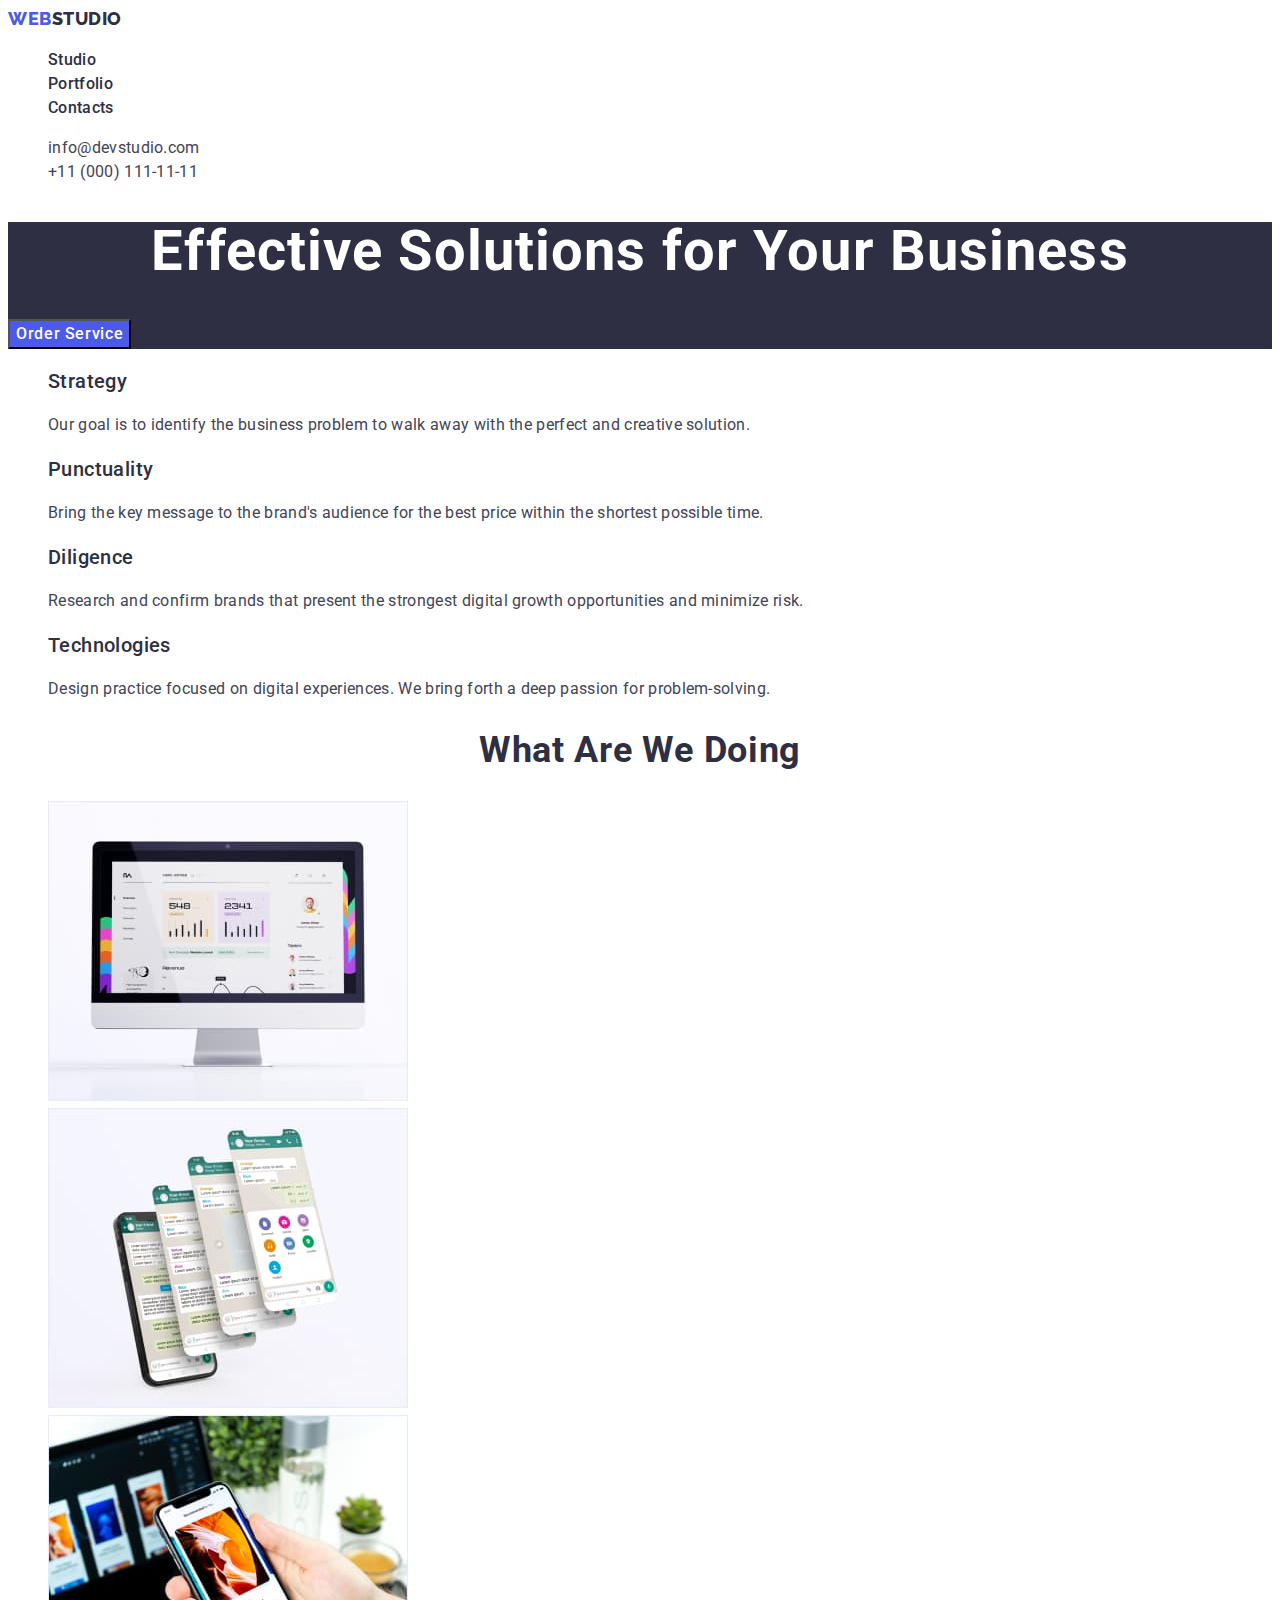
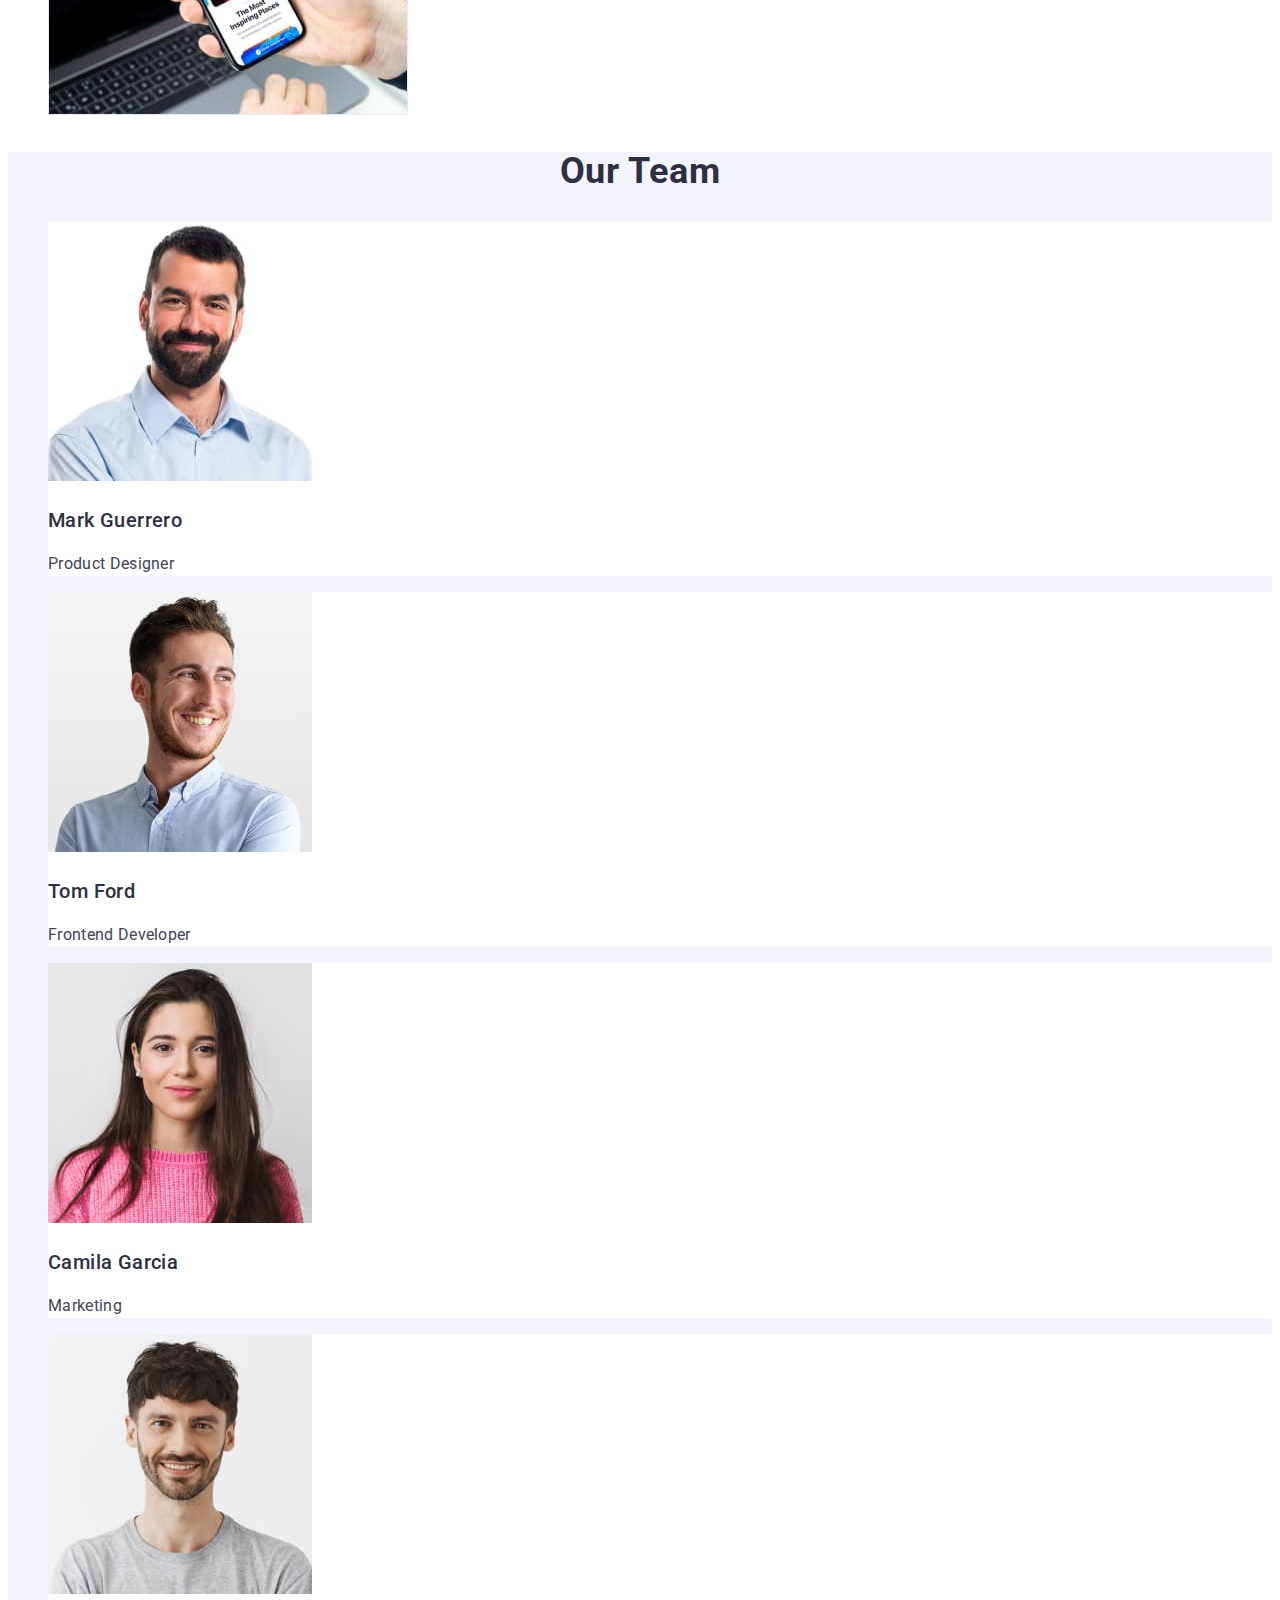
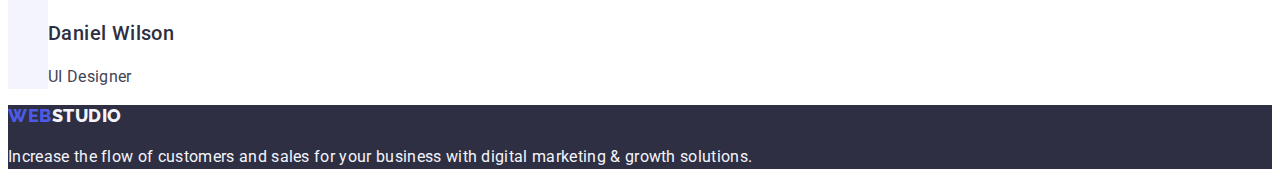
<file: index.html>
<!DOCTYPE html>
<html lang="en">
  <head>
    <meta charset="UTF-8" />
    <meta http-equiv="X-UA-Compatible" content="IE=edge" />
    <meta name="viewport" content="width=device-width, initial-scale=1.0" />
    <link rel="preconnect" href="https://fonts.googleapis.com" />
    <link rel="preconnect" href="https://fonts.gstatic.com" crossorigin />
    <link
      href="https://fonts.googleapis.com/css2?family=Raleway:wght@800&family=Roboto:wght@400;500;700&display=swap"
      rel="stylesheet"
    />
    <title>WebStudio</title>
    <link rel="stylesheet" href="css/styles.css" />
  </head>

  <body>
    <header class="header">
      <nav class="nav">
        <a href="./index.html" class="logo link"
          >Web<span class="studio">Studio</span></a
        >
        <ul class="list">
          <li class="nav-list">
            <a href="./index.html" class="nav-link link">Studio </a>
          </li>
          <li class="nav-list">
            <a href="./portfolio.html" class="nav-link link"> Portfolio</a>
          </li>
          <li class="nav-list">
            <a href="" class="nav-link link">Contacts</a>
          </li>
        </ul>
      </nav>
      <address class="address">
        <ul class="list">
          <li class="header-address">
            <a href="mailto:info@devstudio.com" class="header-link link"
              >info@devstudio.com</a
            >
          </li>
          <li class="header-address">
            <a href="tel:+110001111111" class="header-link link"
              >+11 (000) 111-11-11</a
            >
          </li>
        </ul>
      </address>
    </header>

    <main>
      <section class="hero">
        <h1 class="hero-title">Effective Solutions for Your Business</h1>
        <button type="button" class="hero-btn">Order Service</button>
      </section>

      <section>
        <h2 hidden>Benefits</h2>
        <ul class="list">
          <li class="benefits-list">
            <h3 class="benefits-title">Strategy</h3>
            <p class="benefits-text">
              Our goal is to identify the business problem to walk away with the
              perfect and creative solution.
            </p>
          </li>
          <li>
            <h3 class="benefits-title">Punctuality</h3>
            <p class="benefits-text">
              Bring the key message to the brand's audience for the best price
              within the shortest possible time.
            </p>
          </li>
          <li class="benefits-list">
            <h3 class="benefits-title">Diligence</h3>
            <p class="benefits-text">
              Research and confirm brands that present the strongest digital
              growth opportunities and minimize risk.
            </p>
          </li>
          <li class="benefits-list">
            <h3 class="benefits-title">Technologies</h3>
            <p class="benefits-text">
              Design practice focused on digital experiences. We bring forth a
              deep passion for problem-solving.
            </p>
          </li>
        </ul>
      </section>

      <section>
        <h2 class="advantages-title">What are we doing</h2>
        <ul class="list">
          <li class="">
            <img
              src="./images/dim-1.jpg"
              alt="computer"
              width="360"
              height="300"
            />
          </li>
          <li>
            <img
              src="./images/dim-2.jpg"
              alt="phone"
              width="360"
              height="300"
            />
          </li>
          <li>
            <img
              src="./images/dim-3.jpg"
              alt="phone and computer"
              width="360"
              height="300"
            />
          </li>
        </ul>
      </section>

      <section class="team">
        <h2 class="team-main-title">Our Team</h2>
        <ul class="list">
          <li class="team-list">
            <img
              src="./images/team-1.jpg"
              alt="Product Designer"
              width="264"
              height="260"
            />
            <h3 class="team-title">Mark Guerrero</h3>
            <p class="team-text">Product Designer</p>
          </li>
          <li class="team-list">
            <img
              src="./images/team-2.jpg"
              alt="Frontend Developer"
              width="264"
              height="260"
            />
            <h3 class="team-title">Tom Ford</h3>
            <p class="team-text">Frontend Developer</p>
          </li>
          <li class="team-list">
            <img
              src="./images/team-3.jpg"
              alt="Marketing"
              width="264"
              height="260"
            />
            <h3 class="team-title">Camila Garcia</h3>
            <p class="team-text">Marketing</p>
          </li>
          <li class="team-list">
            <img
              src="./images/team-4.jpg"
              alt="UI Designer"
              width="264"
              height="260"
            />
            <h3 class="team-title">Daniel Wilson</h3>
            <p class="team-text">UI Designer</p>
          </li>
        </ul>
      </section>
    </main>
    <footer class="footer">
      <a href="./index.html" class="logo link"
        >Web<span class="studio-footer">Studio</span></a
      >
      <p class="footer-text">
        Increase the flow of customers and sales for your business with digital
        marketing & growth solutions.
      </p>
    </footer>
  </body>
</html>
</file>
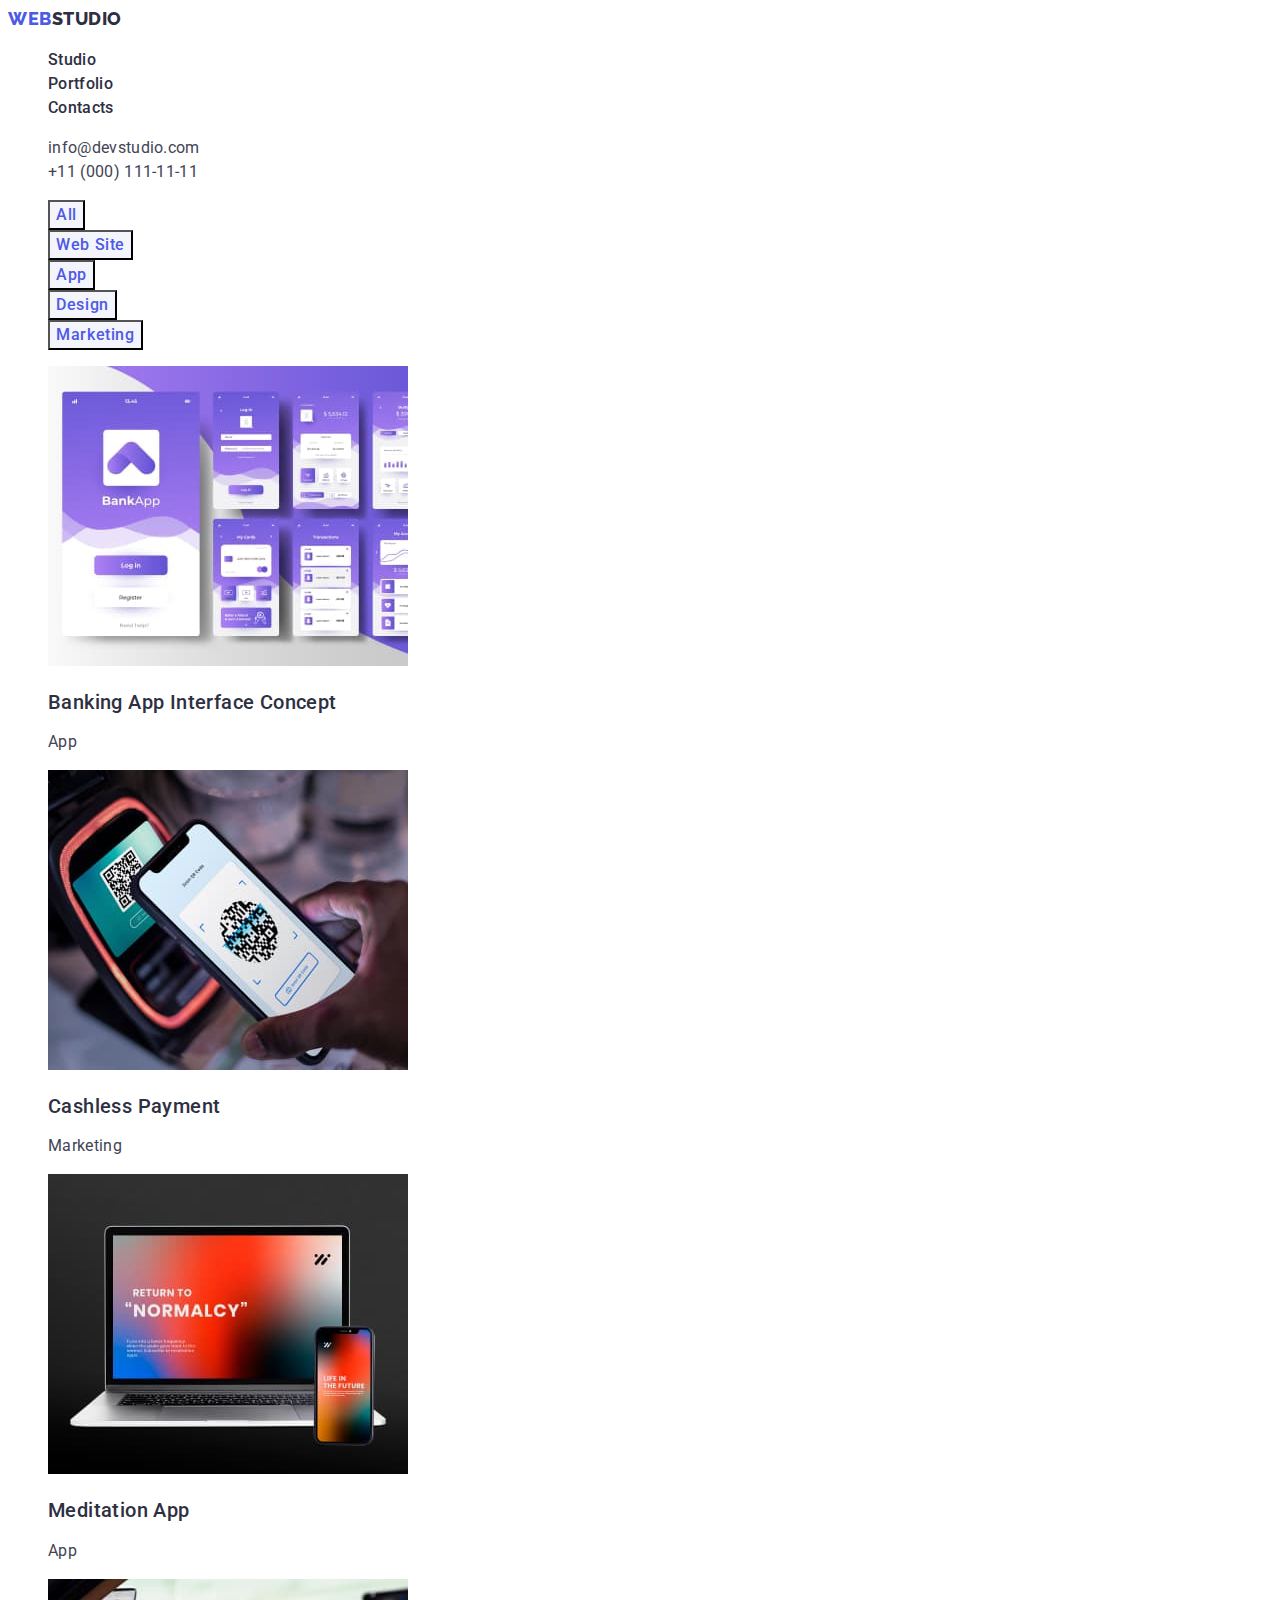
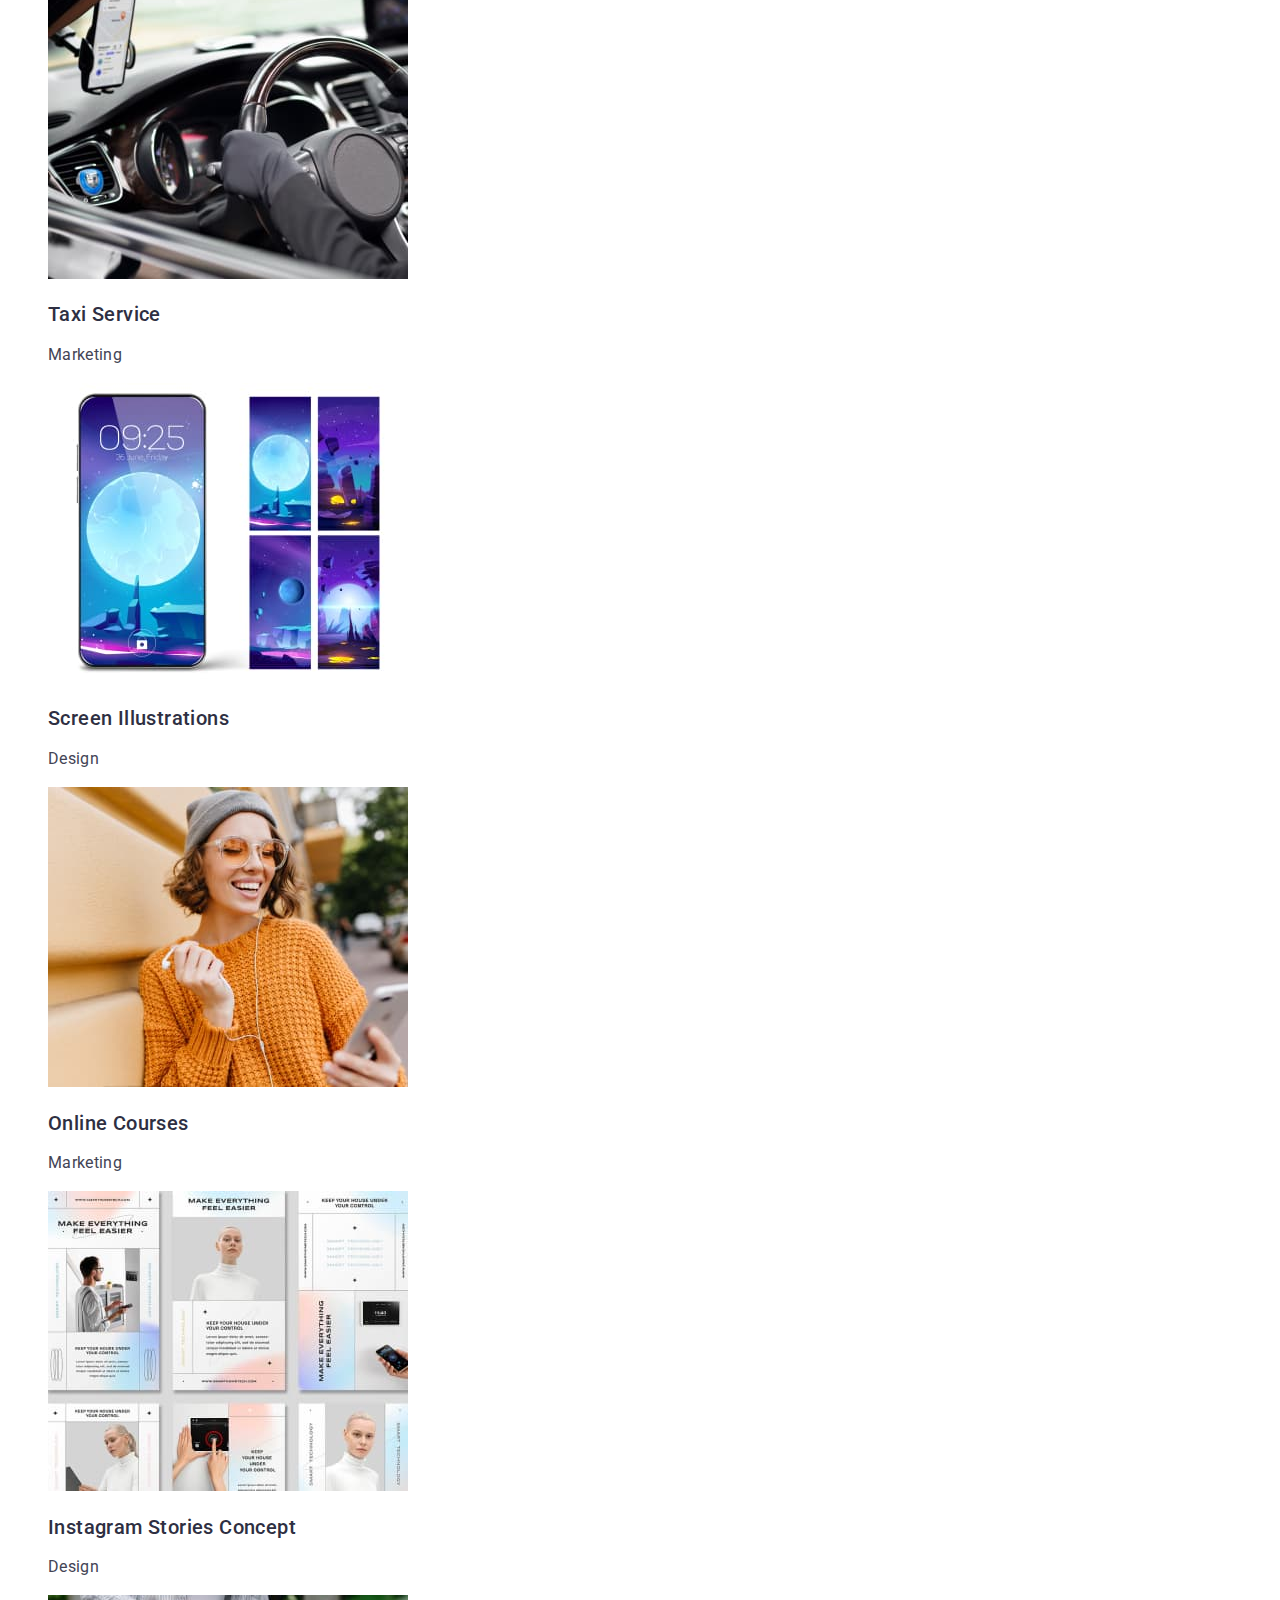
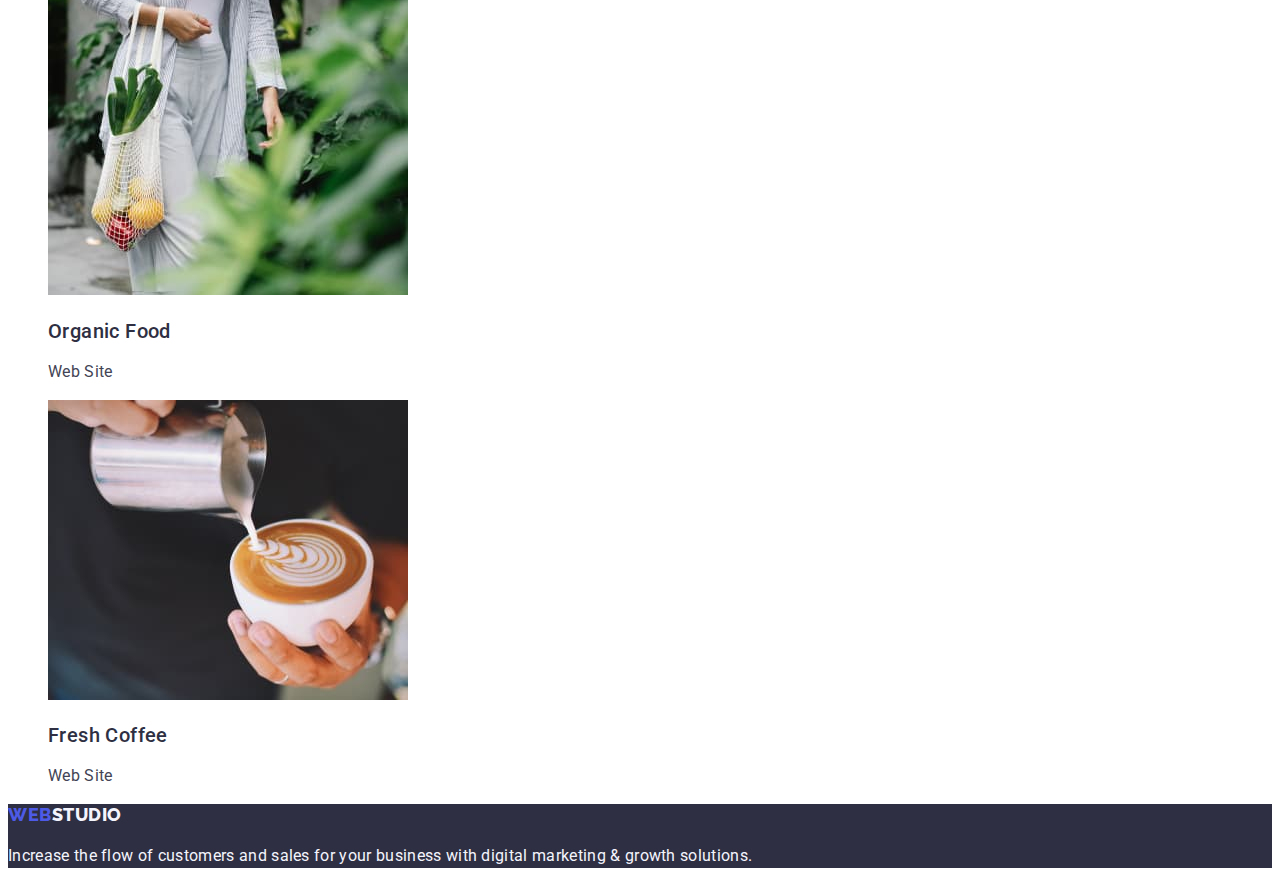
<file: portfolio.html>
<!DOCTYPE html>
<html lang="en">
  <head>
    <meta charset="UTF-8" />
    <meta http-equiv="X-UA-Compatible" content="IE=edge" />
    <meta name="viewport" content="width=device-width, initial-scale=1.0" />
    <link rel="preconnect" href="https://fonts.googleapis.com" />
    <link rel="preconnect" href="https://fonts.gstatic.com" crossorigin />
    <link
      href="https://fonts.googleapis.com/css2?family=Raleway:wght@800&family=Roboto:wght@400;500;700&display=swap"
      rel="stylesheet"
    />
    <title>WebStudio</title>
    <link rel="stylesheet" href="css/styles.css" />
  </head>

  <body>
    <header class="header">
      <nav>
        <a href="./index.html" class="logo link"
          >Web<span class="studio">Studio</span></a
        >
        <ul class="list">
          <li class="nav-list">
            <a href="./index.html" class="nav-link link">Studio </a>
          </li>
          <li class="nav-list">
            <a href="./portfolio.html" class="nav-link link"> Portfolio</a>
          </li>
          <li class="nav-list">
            <a href="" class="nav-link link">Contacts</a>
          </li>
        </ul>
      </nav>
      <address class="address">
        <ul class="list">
          <li class="header-address">
            <a href="mailto:info@devstudio.com" class="header-link link"
              >info@devstudio.com</a
            >
          </li>
          <li class="header-address">
            <a href="tel:+110001111111" class="header-link link"
              >+11 (000) 111-11-11</a
            >
          </li>
        </ul>
      </address>
    </header>
    <main>
      <section>
        <h1 hidden>Portfolio</h1>
        <ul class="list">
          <li>
            <button type="button" class="btn">All</button>
          </li>

          <li>
            <button type="button" class="btn">Web Site</button>
          </li>
          <li>
            <button type="button" class="btn">App</button>
          </li>
          <li>
            <button type="button" class="btn">Design</button>
          </li>
          <li>
            <button type="button" class="btn">Marketing</button>
          </li>
        </ul>
        <ul class="list">
          <li>
            <a href="" class="link">
              <img
                src="./images/portfolio-1.jpg"
                alt="Banking App Interface Concept"
                width="360"
                height="300"
              />
              <h2 class="portfolio-title">Banking App Interface Concept</h2>
              <p class="portfolio-text">App</p>
            </a>
          </li>
          <li>
            <a href="" class="link">
              <img
                src="./images/portfolio-2.jpg"
                alt="Cashless Payment"
                width="360"
                height="300"
              />
              <h2 class="portfolio-title">Cashless Payment</h2>
              <p class="portfolio-text">Marketing</p>
            </a>
          </li>
          <li>
            <a href="" class="link">
              <img
                src="./images/portfolio-3.jpg"
                alt="Meditation App"
                width="360"
                height="300"
              />
              <h2 class="portfolio-title">Meditation App</h2>
              <p class="portfolio-text">App</p>
            </a>
          </li>
          <li>
            <a href="" class="link">
              <img
                src="./images/portfolio-4.jpg"
                alt="Taxi Service"
                width="360"
                height="300"
              />
              <h2 class="portfolio-title">Taxi Service</h2>
              <p class="portfolio-text">Marketing</p>
            </a>
          </li>
          <li>
            <a href="" class="link">
              <img
                src="./images/portfolio-5.jpg"
                alt="Screen Illustrations"
                width="360"
                height="300"
              />
              <h2 class="portfolio-title">Screen Illustrations</h2>
              <p class="portfolio-text">Design</p>
            </a>
          </li>
          <li>
            <a href="" class="link">
              <img
                src="./images/portfolio-6.jpg"
                alt="Online Courses"
                width="360"
                height="300"
              />
              <h2 class="portfolio-title">Online Courses</h2>
              <p class="portfolio-text">Marketing</p>
            </a>
          </li>
          <li>
            <a href="" class="link">
              <img
                src="./images/portfolio-7.jpg"
                alt="Instagram Stories Concept"
                width="360"
                height="300"
              />
              <h2 class="portfolio-title">Instagram Stories Concept</h2>
              <p class="portfolio-text">Design</p>
            </a>
          </li>
          <li>
            <a href="" class="link">
              <img
                src="./images/portfolio-8.jpg"
                alt="Organic Food"
                width="360"
                height="300"
              />
              <h2 class="portfolio-title">Organic Food</h2>
              <p class="portfolio-text">Web Site</p>
            </a>
          </li>
          <li>
            <a href="" class="link">
              <img
                src="./images/portfolio-9.jpg"
                alt="Fresh Coffee"
                width="360"
                height="300"
              />
              <h2 class="portfolio-title">Fresh Coffee</h2>
              <p class="portfolio-text">Web Site</p>
            </a>
          </li>
        </ul>
      </section>
    </main>
    <footer class="footer">
      <a href="./index.html" class="logo link"
        >Web<span class="studio-footer">Studio</span></a
      >
      <p class="footer-text">
        Increase the flow of customers and sales for your business with digital
        marketing & growth solutions.
      </p>
    </footer>
  </body>
</html>
</file>
<file: css/styles.css>
body {
  font-family: var(--primary-font);
  font-size: 16px;
  line-height: 1.5;
  color: var(--primary-text-color);
  background-color: var(--primary-background-color);
}

:root {
  --primary-font: "Roboto", sans-serif;
  --logo-font: "Raleway", sans-serif;
  --primary-text-color: #434455;
  --primary-black-color: #2e2f42;
  --primary-white-color: #f4f4fd;
  --primary-blue-color: #4d5ae5;
  --primary-background-color: #ffffff;
  --accent-color: #404bbf;
  --border-color: #e7e9fc;
}

.link {
  text-decoration: none;
}

.list {
  list-style: none;
}

.logo {
  font-family: var(--logo-font);
  font-weight: 800;
  font-size: 18px;
  line-height: 1.17;
  letter-spacing: 0.03em;
  text-transform: uppercase;
  color: var(--primary-blue-color);
}

.studio {
  color: var(--primary-black-color);
}
.nav-link {
  font-weight: 500;
  letter-spacing: 0.02em;
  color: var(--primary-black-color);
}

.nav-link:hover,
.nav-link:focus {
  color: var(--accent-color);
}

.address {
  font-style: normal;
}

.header-link {
  letter-spacing: 0.02em;
  color: var(--primary-text-color);
}

.header-link:hover,
.header-link:focus {
  color: var(--accent-color);
}

.hero {
  background: var(--primary-black-color);
}

.hero-title {
  font-size: 56px;
  line-height: 1.07;
  letter-spacing: 0.02em;
  text-align: center;
  color: var(--primary-background-color);
}

.hero-btn {
  font-family: inherit;
  background-color: var(--primary-blue-color);
  font-weight: 500;
  font-size: 16px;
  line-height: 1.5;
  letter-spacing: 0.04em;
  cursor: pointer;
  color: var(--primary-background-color);
}

.hero-btn:hover,
.hero-btn:focus {
  background-color: var(--accent-color);
}

.benefits-title {
  font-weight: 500;
  font-size: 20px;
  line-height: 1.2;
  letter-spacing: 0.02em;
  color: var(--primary-black-color);
}

.benefits-text {
  letter-spacing: 0.02em;
}

.advantages-title {
  font-weight: 700;
  font-size: 36px;
  line-height: 1.11;
  letter-spacing: 0.02em;
  text-align: center;
  text-transform: capitalize;
  color: var(--primary-black-color);
}

.team {
  background-color: var(--primary-white-color);
}

.team-list {
  background-color: var(--primary-background-color);
}
.team-main-title {
  font-weight: 700;
  font-size: 36px;
  line-height: 1.11;
  letter-spacing: 0.02em;
  text-align: center;
  text-transform: capitalize;
  color: var(--primary-black-color);
}

.team-title {
  font-weight: 500;
  font-size: 20px;
  line-height: 1.2;
  letter-spacing: 0.02em;
  color: var(--primary-black-color);
}

.team-text {
  letter-spacing: 0.02em;
}

.footer {
  background-color: var(--primary-black-color);
}

.studio-footer {
  color: var(--primary-white-color);
}

.footer-text {
  letter-spacing: 0.02em;
  color: var(--primary-white-color);
}

.btn {
  font-family: inherit;
  background: var(--primary-white-color);
  font-weight: 500;
  font-size: 16px;
  line-height: 1.5;
  text-align: center;
  letter-spacing: 0.04em;
  color: var(--primary-blue-color);
  cursor: pointer;
}

.btn:hover,
.btn:focus {
  color: var(--primary-background-color);
  background-color: var(--accent-color);
}

.portfolio-title {
  font-weight: 500;
  font-size: 20px;
  line-height: 1.2;
  letter-spacing: 0.02em;
  color: var(--primary-black-color);
}

.portfolio-text {
  color: var(--primary-text-color);
  letter-spacing: 0.02em;
}
</file>
